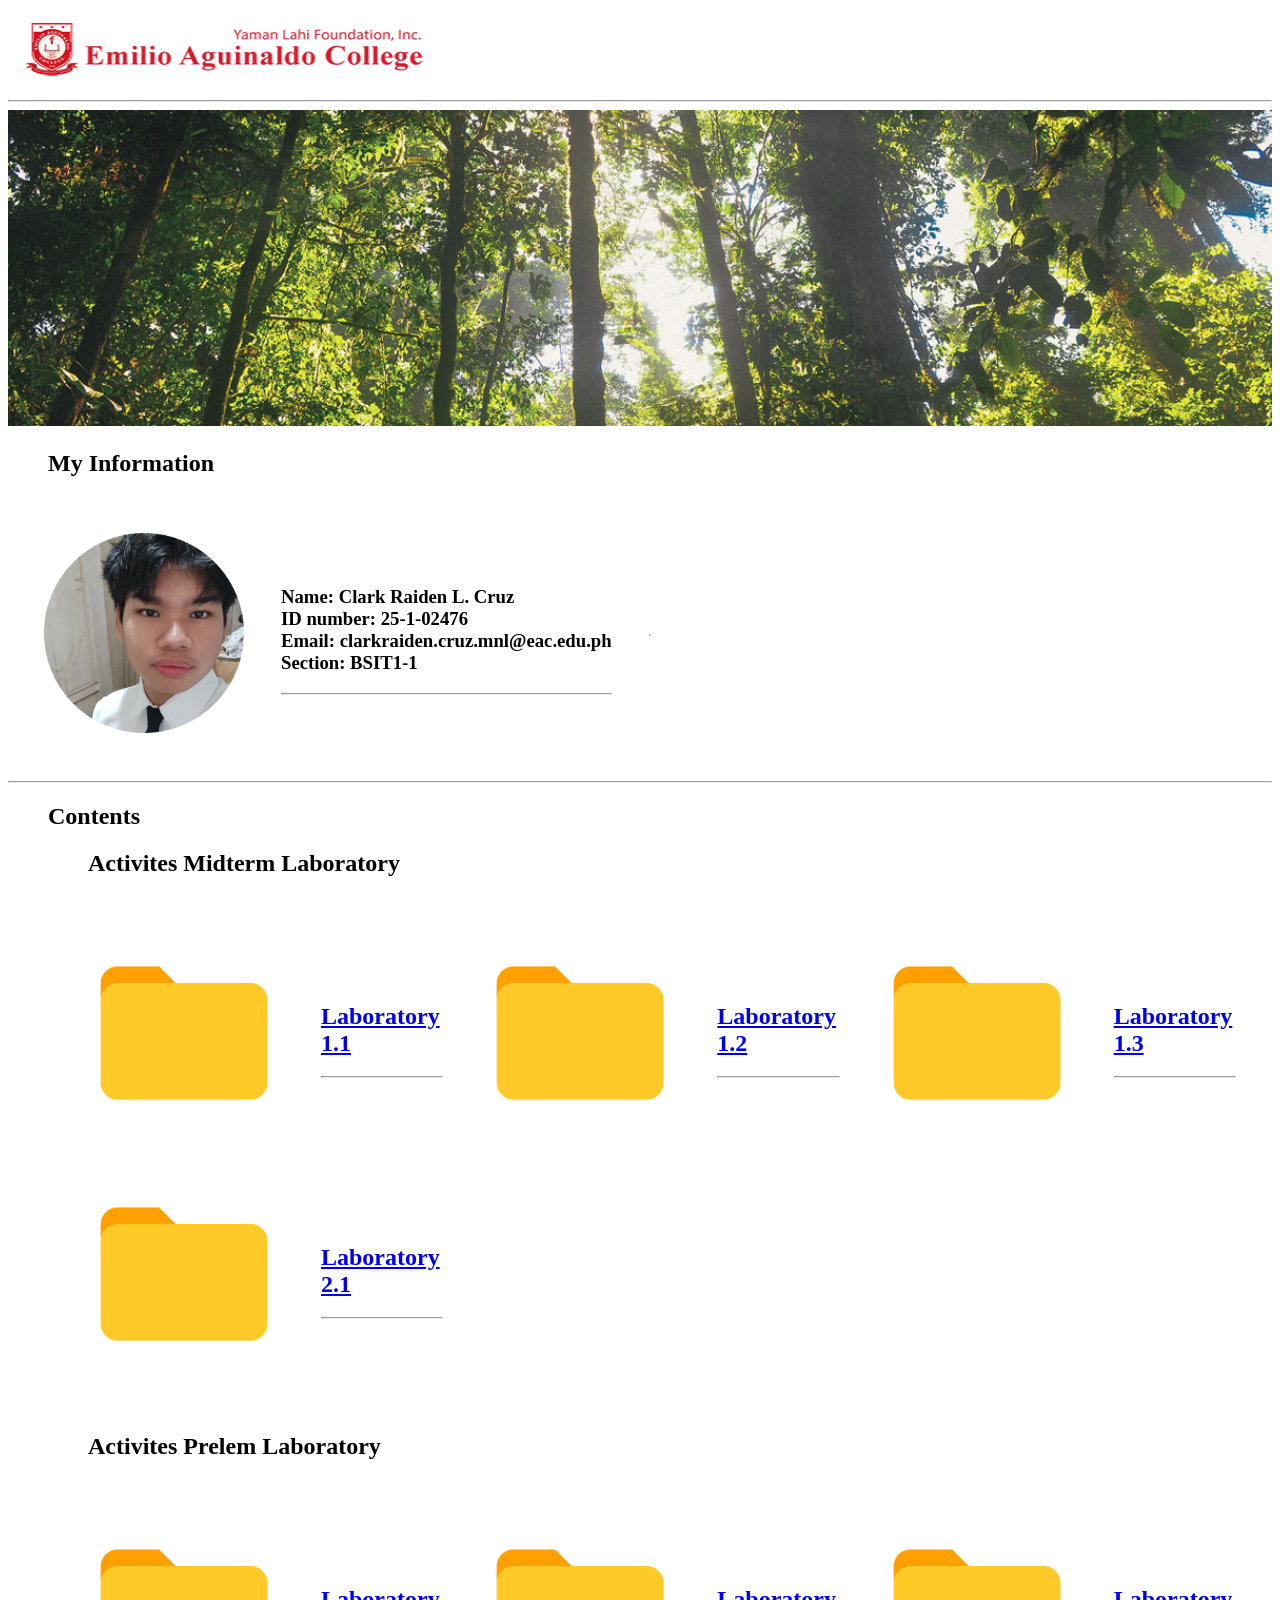
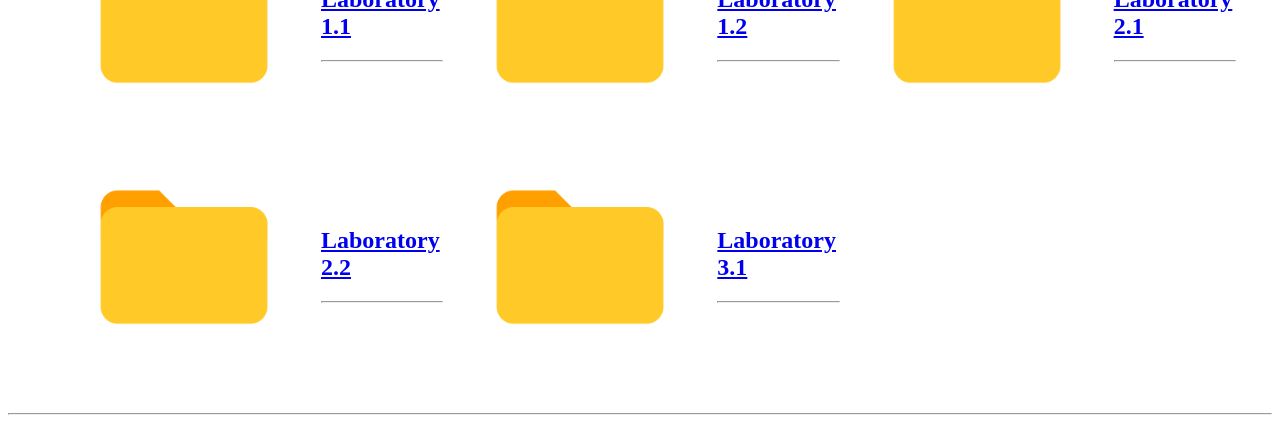
<file: index.html>
<!DOCTYPE html>
<html lang="en">
<head>
    <meta charset="UTF-8">
    <meta name="viewport" content="width=device-width, initial-scale=1.0">
    <title>Document</title>
</head>
<body>
    <font face="Segoe UI">
        <a href="https://www.eac.edu.ph/"><img src="./image/logo.png" width="440" height="80" alt="logo"></a><hr>
        <img src="./image/MainBanner.jpg" alt="banner"width="100%" height="auto" draggable="false">
        <ul><h2>My Information</h2></ul>
        <table cellspacing="35">
            <tbody>
                <tr>
                    <td><img src="./image/pfp.png" width="200" height="200"><br></td>
                    <td><h3>Name: Clark Raiden L. Cruz<br>ID number: 25-1-02476<br>Email: clarkraiden.cruz.mnl@eac.edu.ph<br>Section: BSIT1-1</h3><hr></td>
                    <td><hr></td>
                </tr>
            </tbody>
        </table><hr>
        <dl>
            <dt><ul><h2>Contents</h2></ul></dt>
            <dd>
                <ul><h2>Activites Midterm Laboratory</h2></ul>
                <table cellspacing="35">
                    <tbody>
                        <tr>
                            <td><a href="./Midterm Lab1.1/home1.html"><img src="./image/FolderLogo.png" width="200" height="200"></a><br></td>
                            <td><a href="./Midterm Lab1.1/home1.html"><h2>Laboratory 1.1</h2></a><hr></td>
                            <td><a href="./Midterm Lab1.2/home2.html"><img src="./image/FolderLogo.png" width="200" height="200"></a><br></td>
                            <td><a href="./Midterm Lab1.2/home2.html"><h2>Laboratory 1.2</h2></a><hr></td>
                            <td><a href="./Midterm Lab1.3/home3.html"><img src="./image/FolderLogo.png" width="200" height="200"></a><br></td>
                            <td><a href="./Midterm Lab1.3/home3.html"><h2>Laboratory 1.3</h2></a><hr></td>
                        </tr>
                    </tbody>
                    <tbody>
                        <tr>
                            <td><a href="./Midterm Lab2.1/home1.html"><img src="./image/FolderLogo.png" width="200" height="200"></a><br></td>
                            <td><a href="./Midterm Lab2.1/home1.html"><h2>Laboratory 2.1</h2></a><hr></td>
                        </tr>
                    </tbody>
                </table>
                <ul><h2>Activites Prelem Laboratory</h2></ul>
                <table cellspacing="35">
                    <tbody>
                        <tr>
                            <td><a href="./Prelem Lab1.1/home1.html"><img src="./image/FolderLogo.png" width="200" height="200"></a><br></td>
                            <td><a href="./Prelem Lab1.1/home1.html"><h2>Laboratory 1.1</h2></a><hr></td>
                            <td><a href="./Prelem Lab1.2/home2.html"><img src="./image/FolderLogo.png" width="200" height="200"></a><br></td>
                            <td><a href="./Prelem Lab1.2/home2.html"><h2>Laboratory 1.2</h2></a><hr></td>
                            <td><a href="./Prelem Lab2.1/home1.html"><img src="./image/FolderLogo.png" width="200" height="200"></a><br></td>
                            <td><a href="./Prelem Lab2.1/home1.html"><h2>Laboratory 2.1</h2></a><hr></td>
                        </tr>
                    </tbody>
                    <tbody>
                        <tr>
                            <td><a href="./Prelem Lab2.2/home2.html"><img src="./image/FolderLogo.png" width="200" height="200"></a><br></td>
                            <td><a href="./Prelem Lab2.2/home2.html"><h2>Laboratory 2.2</h2></a><hr></td>
                            <td><a href="./Prelem Lab3.1/home3.html"><img src="./image/FolderLogo.png" width="200" height="200"></a><br></td>
                            <td><a href="./Prelem Lab3.1/home3.html"><h2>Laboratory 3.1</h2></a><hr></td>
                        </tr>
                    </tbody>
                </table>
            </dd>
        </dl>
        
        <footer>
            <hr>
        </footer>
    </font>
</body>
</html>
</file>
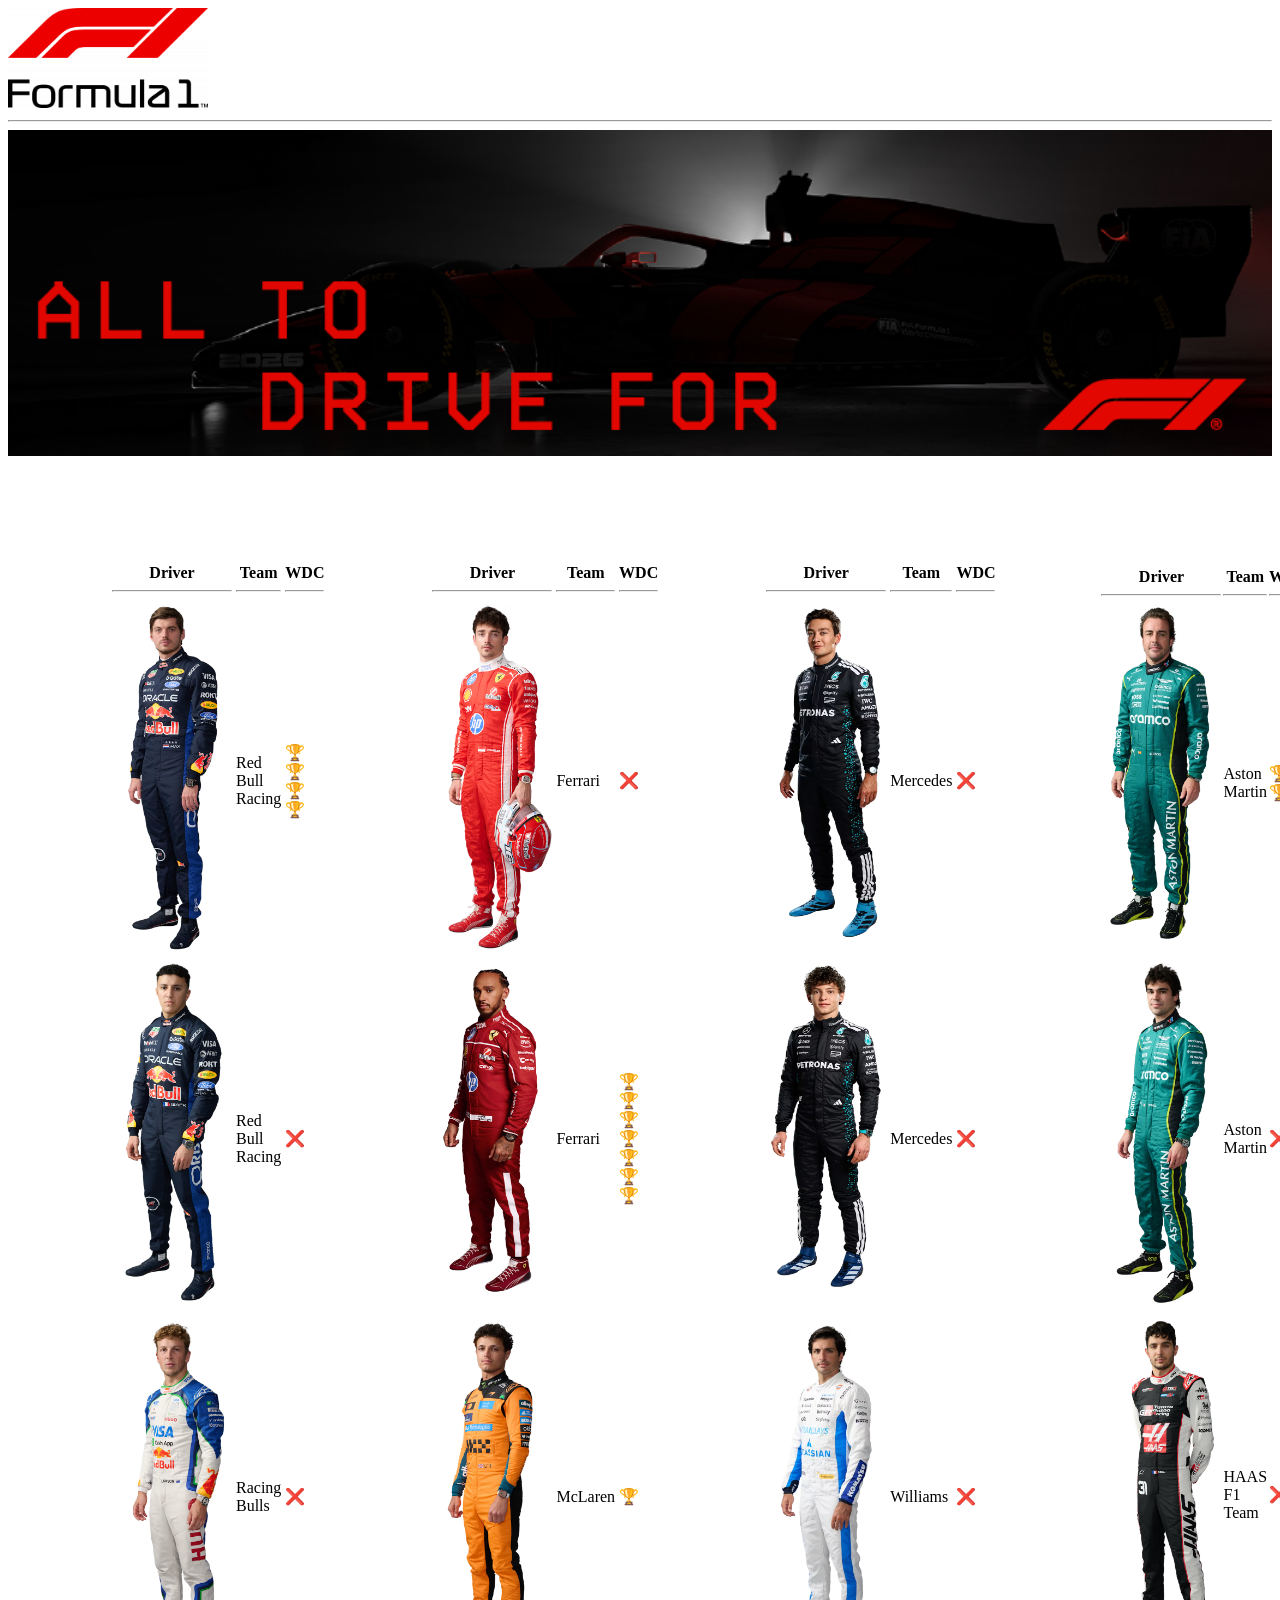
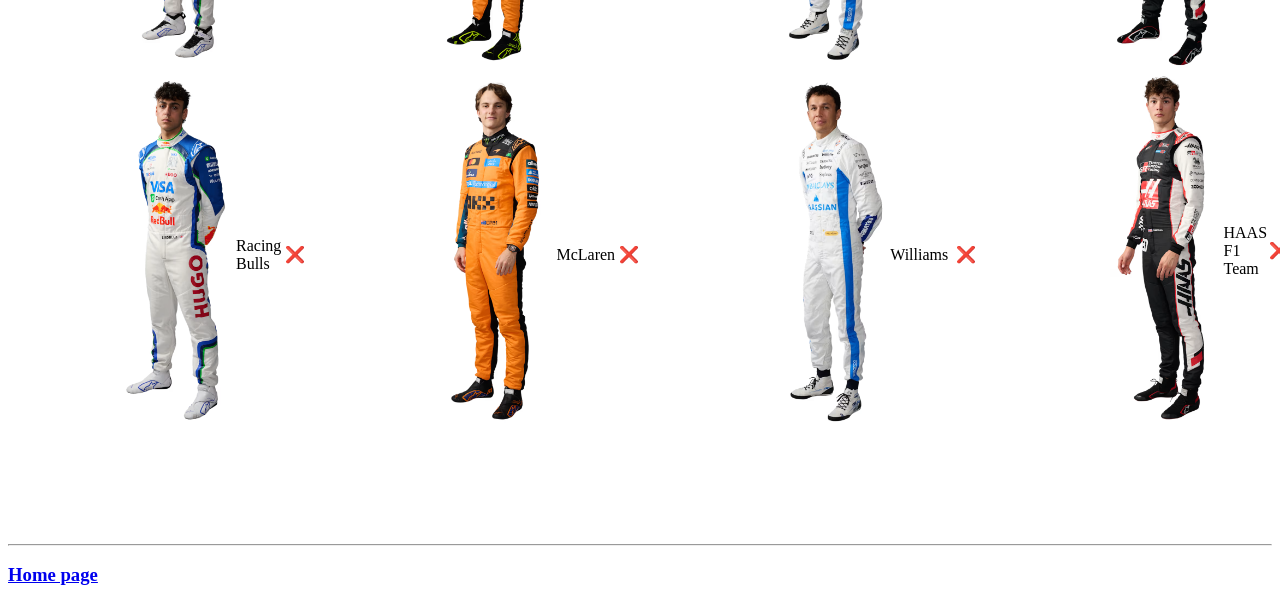
<file: Midterm Lab1.1/home1.html>
<!DOCTYPE html>
<html lang="en">
<head>
    <meta charset="UTF-8">
    <meta name="viewport" content="width=device-width, initial-scale=1.0">
    <title>Midterm Lab1.1</title>
</head>
<body>
    <font face="Segoe UI">
        <a href="../index.html"><img src="./image/logo.png" width="200" height="100" alt="F1 Logo"></a><hr>
        <img src="./image/banner.png" width="100%" height="auto" alt="F1 Banner">
        <center>
            <table cellspacing="100">
                <tr>
                    <td>
                        <table>
                            <theader>
                                    <tr>
                                        <th>Driver<hr></th>
                                        <th>Team<hr></th>
                                        <th>WDC<hr></th>
                                    </tr>
                            </theader>
                            <tbody>
                                <tr>
                                    <td><img src="./image/MaxVerstappen.avif" width="120" height="350" alt="Max Verstappen"></td>
                                    <td>Red Bull Racing</td>
                                    <td>🏆🏆🏆🏆</td>
                                </tr>
                            </tbody>
                            <tbody>
                                <tr>
                                    <td><img src="./image/IsackHajar.avif" width="120" height="350" alt="Isack Hajar"></td>
                                    <td>Red Bull Racing</td>
                                    <td>❌</td>
                                </tr>
                            </tbody>
                            <tbody>
                                <tr>
                                    <td><img src="./image/LiamLawson.avif" width="120" height="350" alt="Liam Lawson"></td>
                                    <td>Racing Bulls</td>
                                    <td>❌</td>
                                </tr>
                            </tbody>
                            <tbody>
                                <tr>
                                    <td><img src="./image/ArvidLindblad.avif" width="120" height="350" alt="Arvid Lindblad"></td>
                                    <td>Racing Bulls</td>
                                    <td>❌</td>
                                </tr>
                            </tbody>
                        </table>
                    </td>
                    <td>
                        <table>
                            <theader>
                                <tr>
                                    <th>Driver<hr></th>
                                    <th>Team<hr></th>
                                    <th>WDC<hr></th>
                                </tr>
                            </theader>
                            <tbody>
                                <tr>
                                    <td><img src="./image/CharlesLeclerc.avif" width="120" height="350" alt="Charles Leclerc"></td>
                                    <td>Ferrari</td>
                                    <td>❌</td>
                                </tr>
                            </tbody>
                            <tbody>
                                <tr>
                                    <td><img src="./image/LewisHamilton.avif" width="120" height="350" alt="Lewis Hamilton"></td>
                                    <td>Ferrari</td>
                                    <td>🏆🏆🏆🏆🏆🏆🏆</td>
                                </tr>
                            </tbody>
                            <tbody>
                                <tr>
                                    <td><img src="./image/LandoNorris.avif" width="120" height="350" alt="Lando Norris"></td>
                                    <td>McLaren</td>
                                    <td>🏆</td>
                                </tr>
                            </tbody>
                            <tbody>
                                <tr>
                                    <td><img src="./image/OscarPiastri.avif" width="120" height="350" alt="Oscar Piastri"></td>
                                    <td>McLaren</td>
                                    <td>❌</td>
                                </tr>
                            </tbody>
                        </table>
                    </td>
                    <td>
                        <table>
                            <theader>
                                <tr>
                                    <th>Driver<hr></th>
                                    <th>Team<hr></th>
                                    <th>WDC<hr></th>
                                </tr>
                            </theader>
                            <tbody>
                                <tr>
                                    <td><img src="./image/GeorgeRussell.avif" width="120" height="350" alt="George Russell"></td>
                                    <td>Mercedes</td>
                                    <td>❌</td>
                                </tr>
                            </tbody>
                            <tbody>
                                <tr>
                                    <td><img src="./image/KimiAntonelli.avif" width="120" height="350" alt="Kimi Antonelli"></td>
                                    <td>Mercedes</td>
                                    <td>❌</td>
                                </tr>
                            </tbody>
                            <tbody>
                                <tr>
                                    <td><img src="./image/CarlosSainz.avif" width="120" height="350" alt="Carlos Sainz"></td>
                                    <td>Williams</td>
                                    <td>❌</td>
                                </tr>
                            </tbody>
                            <tbody>
                                <tr>
                                    <td><img src="./image/AlexanderAlbon.avif" width="120" height="350" alt="Alexander Albon"></td>
                                    <td>Williams</td>
                                    <td>❌</td>
                                </tr>
                            </tbody>
                        </table>
                    </td>
                    <td>
                        <table cellspacing="0">
                            <theader>
                                <tr>
                                    <th>Driver<hr></th>
                                    <th>Team<hr></th>
                                    <th>WDC<hr></th>
                                </tr>
                            </theader>
                            <tbody>
                                <tr>
                                    <td><img src="./image/FernandoAlonso.avif" width="120" height="350" alt="Fernando Alonso"></td>
                                    <td>Aston Martin</td>
                                    <td>🏆🏆</td>
                                </tr>
                            </tbody>
                            <tbody>
                                <tr>
                                    <td><img src="./image/LanceStroll.avif" width="120" height="350" alt="Lance Stroll"></td>
                                    <td>Aston Martin</td>
                                    <td>❌</td>
                                </tr>
                            </tbody>
                            <tbody>
                                <tr>
                                    <td><img src="./image/EstebanOcon.avif" width="120" height="350" alt="Esteban Ocon"></td>
                                    <td>HAAS F1 Team</td>
                                    <td>❌</td>
                                </tr>
                            </tbody>
                            <tbody>
                                <tr>
                                    <td><img src="./image/OliverBearman.avif" width="120" height="350" alt="Oliver Bearman"></td>
                                    <td>HAAS F1 Team</td>
                                    <td>❌</td>
                                </tr>
                            </tbody>
                        </table>
                    </td>
                </tr>
            </table>
        </center>
        <footer><hr>
        <form>
            <a href="../index.html"><h3>Home page</h3></a>
        </form>
    </footer>
    </font>
</body>
</html>
</file>
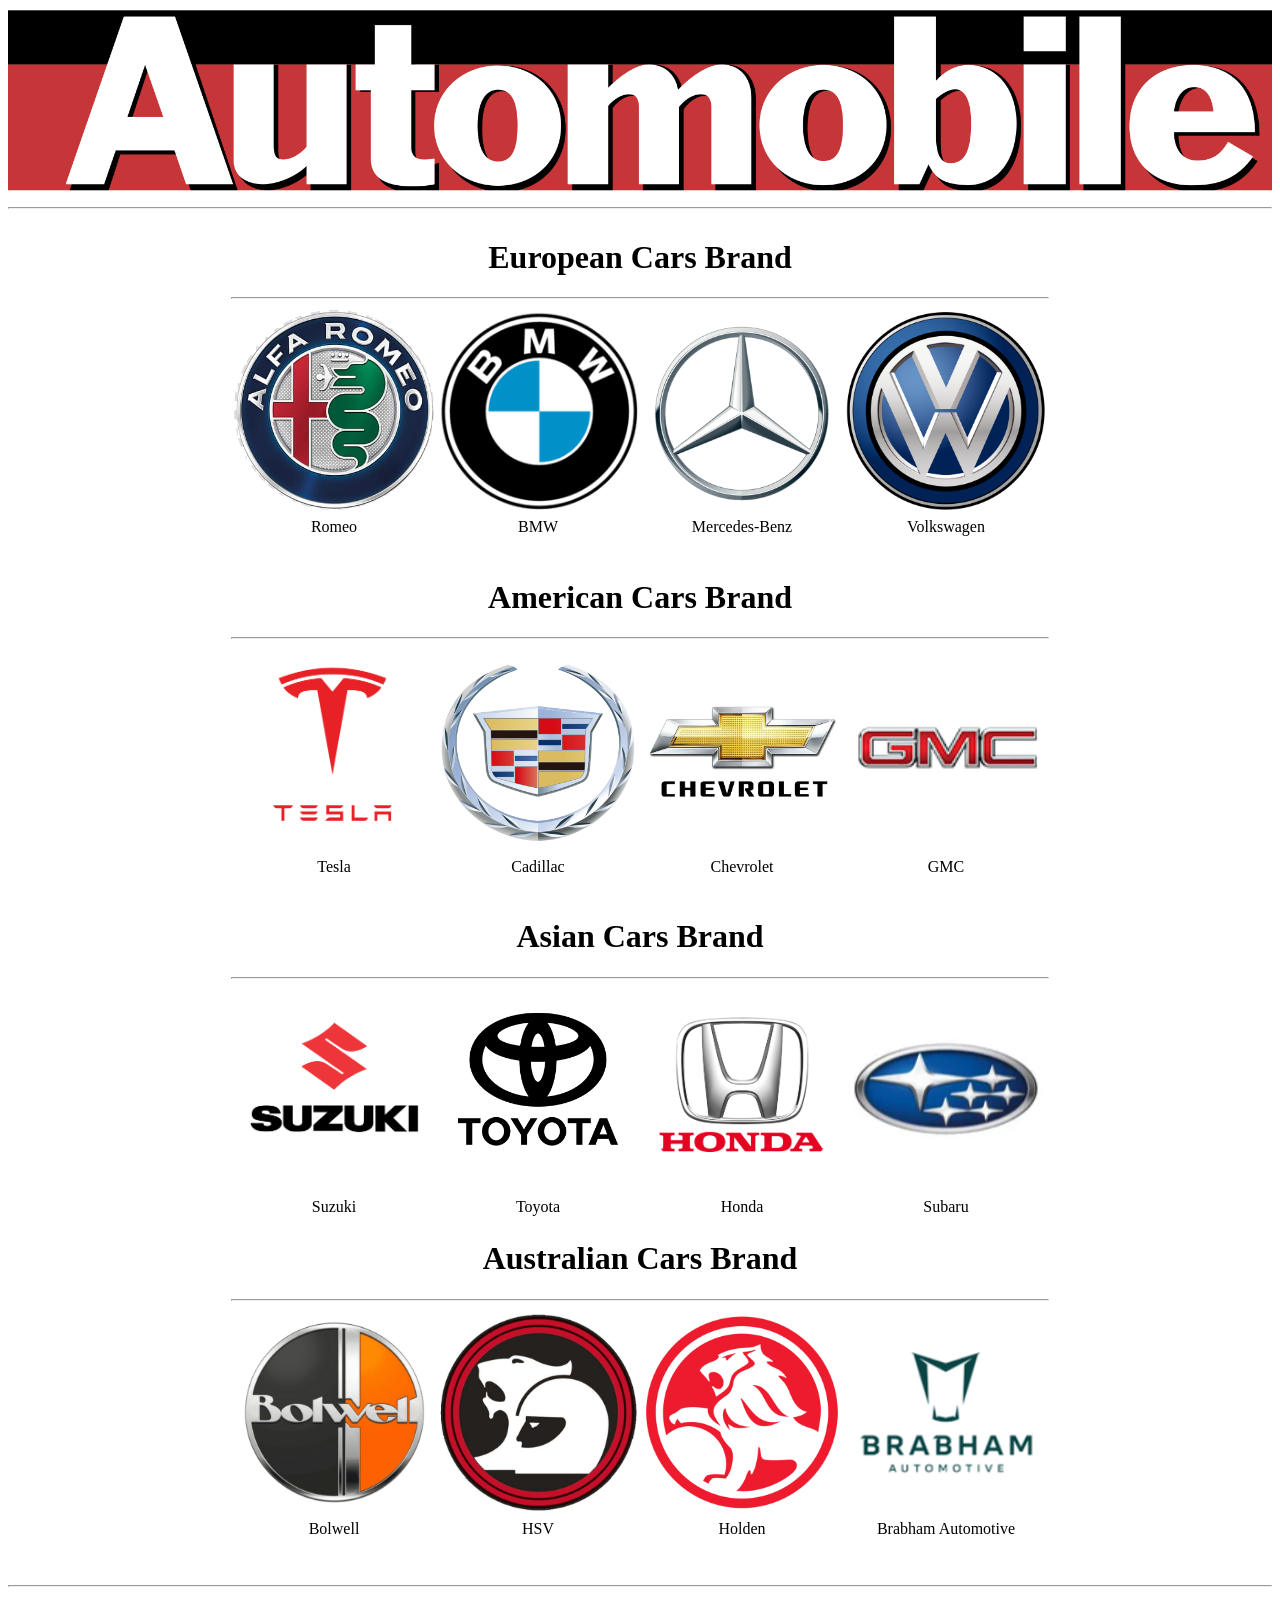
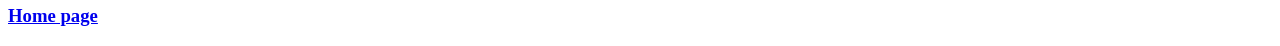
<file: Midterm Lab1.2/home2.html>
<!DOCTYPE html>
<html lang="en">
<head>
    <meta charset="UTF-8">
    <meta name="viewport" content="width=device-width, initial-scale=1.0">
    <title>Midterm Lab1.2</title>
</head>
<body>
    <font face="Segoe UI">
        <a href="../index.html"><img src="./image/logo.png" width="100%" height="auto"></a><hr>
        <center>
            <table>
                <caption><h1>European Cars Brand</h1><hr></caption>
                <tbody>
                    <tr>
                        <td><a href="https://www.alfaromeo.com/choose-your-market"><img src="./image/alfaromeo.png" width="200" height="200" alt="Alfa Romeo"></a></td>
                        <td><a href="https://www.bmw.com/en/index.html"><img src="./image/BMW.png" width="200" height="200" alt="BMW"></a></td>
                        <td><a href="https://www.mercedes-benz.ph/"><img src="./image/mercedes.png" width="200" height="200" alt="Mercedes-Benz"></a></td>
                        <td><a href="https://www.vw.com/en.html"><img src="./image/volkswagen.png" width="200" height="200" alt="Volkswagen"></a></td>
                    </tr>
                </tbody>
                <tbody>
                    <td><center>Romeo</center></td>
                    <td><center>BMW</center></td>
                    <td><center>Mercedes-Benz</center></td>
                    <td><center>Volkswagen</center></td>
                </tbody>
            </table>
            <table>
                <caption><h1>American Cars Brand</h1><hr></caption>
                <tbody>
                    <tr>
                        <td><a href="https://www.tesla.com/"><img src="./image/tesla.png" width="200" height="200" alt="Tesla"></a></td>
                        <td><a href="https://www.cadillac.com/worldwide-websites"><img src="./image/cadillac.png" width="200" height="200" alt="Cadillac"></a></td>
                        <td><a href="https://www.chevrolet.com/"><img src="./image/chevrolet.png" width="200" height="200" alt="Chevrolet"></a></td>
                        <td><a href="https://www.gmc.com/"><img src="./image/GMC.png" width="200" height="200" alt="GMC"></a></td>
                    </tr>
                </tbody>
                <tbody>
                    <td><center>Tesla</center></td>
                    <td><center>Cadillac</center></td>
                    <td><center>Chevrolet</center></td>
                    <td><center>GMC</center></td><br>
                </tbody>

            </table>
            <table>
                <caption><h1>Asian Cars Brand</h1><hr></caption>
                <tbody>
                    <tr>
                        <td><a href="https://auto.suzuki.com.ph/"><img src="./image/suzuki.png" width="200" height="200" alt="Suzuki"></a></td>
                        <td><a href="https://toyota.com.ph/"><img src="./image/toyota.png" width="200" height="200" alt="Toyota"></a></td>
                        <td><a href="https://www.hondaphil.com/"><img src="./image/honda.png" width="200" height="200" alt="Honda"></a></td>
                        <td><a href="https://www.subaru.asia/ph/en/"><img src="./image/subaru.png" width="200" height="200" alt="Subaru"></a></td>
                    </tr>
                </tbody>
                <tbody>
                    <td><center>Suzuki</center></td>
                    <td><center>Toyota</center></td>
                    <td><center>Honda</center></td>
                    <td><center>Subaru</center></td><br>
                </tbody>
            </table>
            <table>
                <caption><h1>Australian Cars Brand</h1><hr></caption>
                <tbody>
                    <tr>
                        <td><a href="https://www.bolwell.com/"><img src="./image/bolwell.png" width="200" height="200" alt="Bolwell"></a></td>
                        <td><a href="https://www.hsv.com.au/"><img src="./image/HSV.png" width="200" height="200" alt="HSV"></a></td>
                        <td><a href="https://www.holden.com.au/"><img src="./image/holden.png" width="200" height="200" alt="Holden"></a></td>
                        <td><a href="https://en.wikipedia.org/wiki/Brabham_Automotive"><img src="./image/brabham.png" width="200" height="200" alt="Brabham Automotive"></a></td>
                    </tr>
                </tbody>
                <tbody>
                    <td><center>Bolwell</center></td>
                    <td><center>HSV</center></td>
                    <td><center>Holden</center></td>
                    <td><center>Brabham Automotive</center></td>
                </tbody>
            </table>
        </center>
        <footer><br><br><hr>
            <form>
                <a href="../index.html"><h3>Home page</h3></a>
            </form>
        </footer>
    </font>
</body>
</html>
</file>
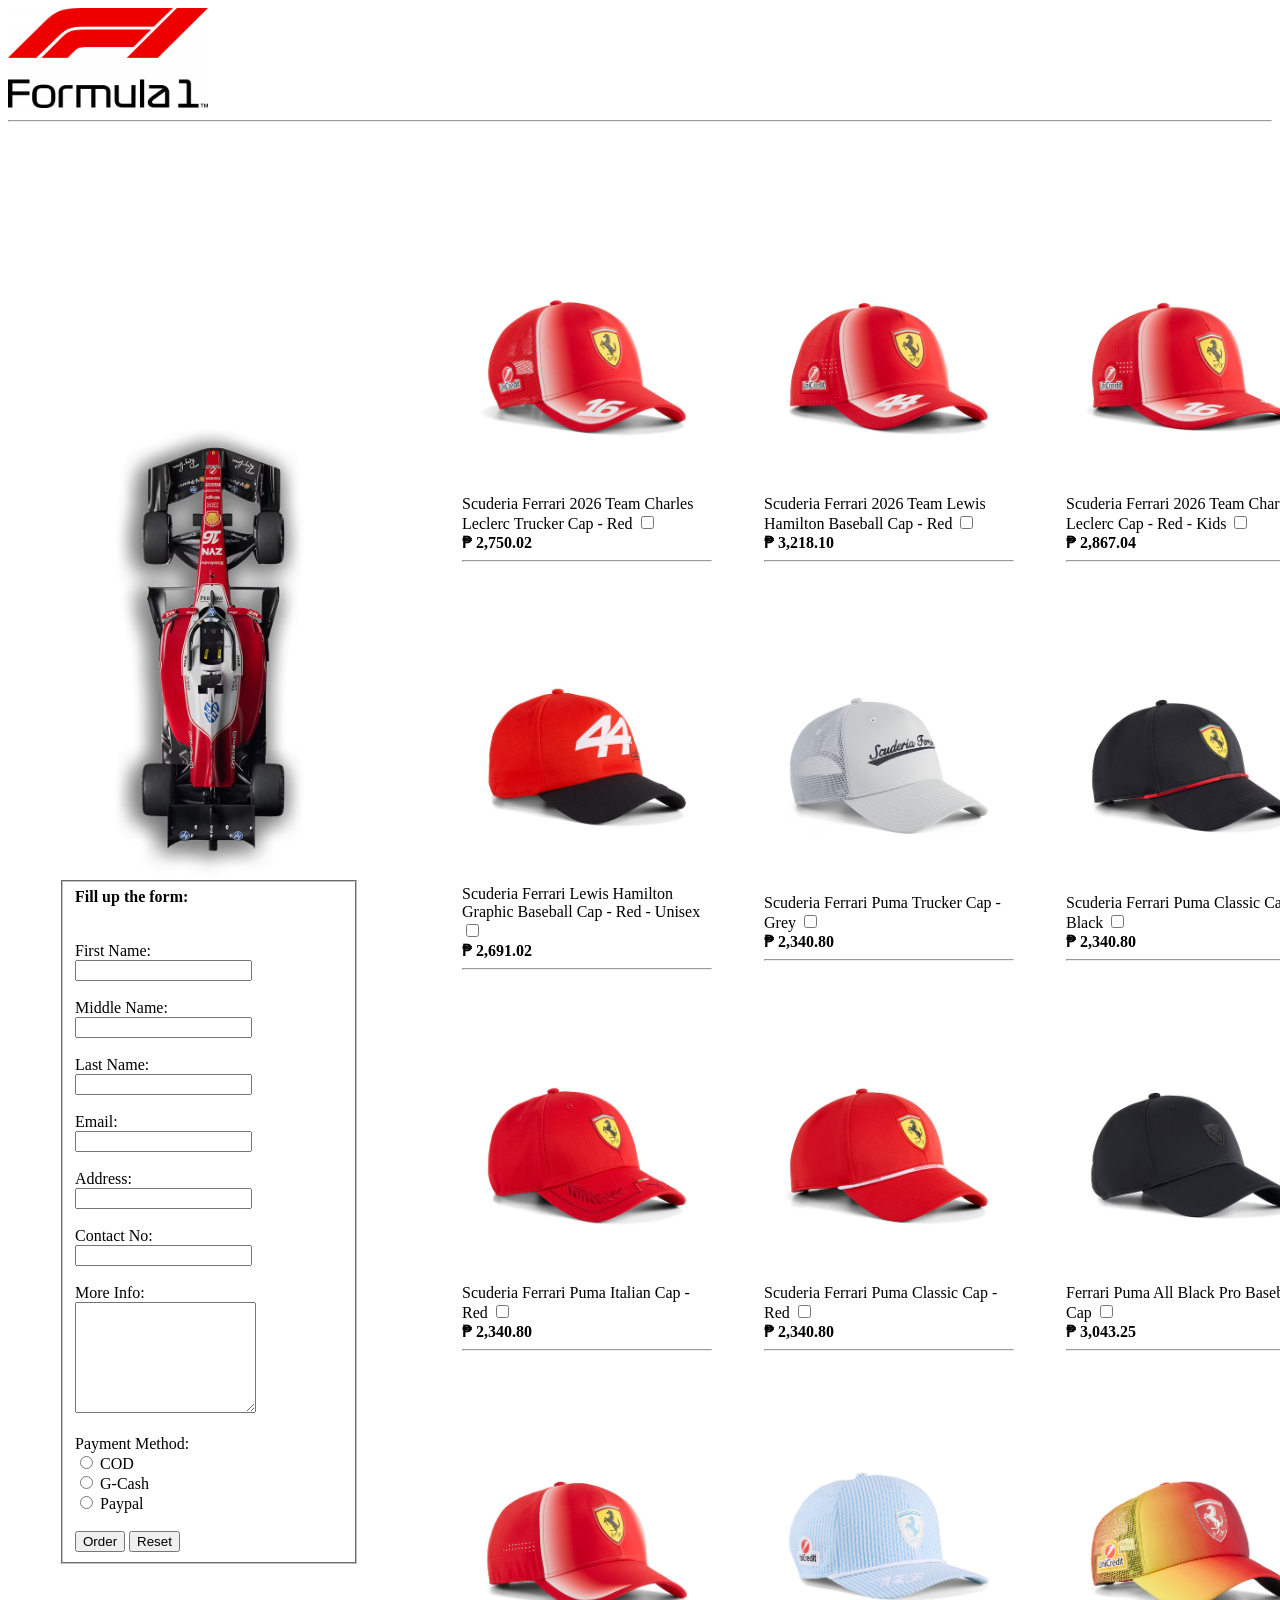
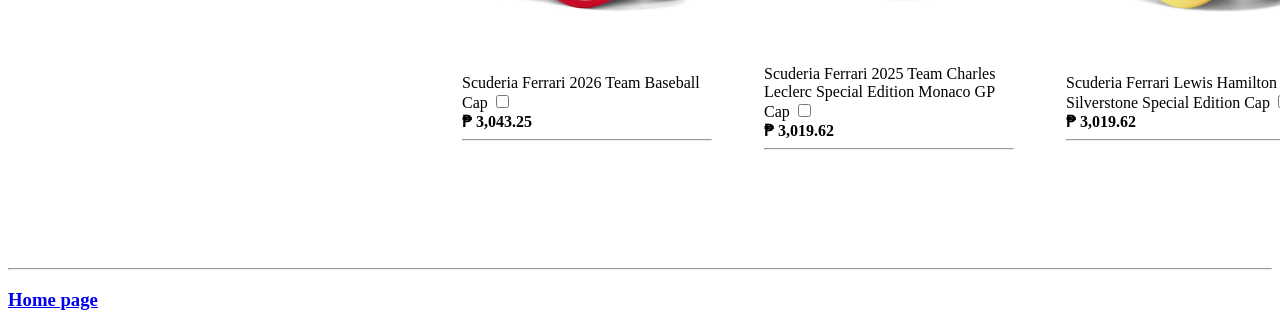
<file: Midterm Lab1.3/home3.html>
<!DOCTYPE html>
<html lang="en">
<head>
    <meta charset="UTF-8">
    <meta name="viewport" content="width=device-width, initial-scale=1.0">
    <title>Midterm Lab1.3</title>
</head>
<body>
    <font face="Segoe UI">
        <a href="../index.html">
            <img src="./image/logo.png" width="200" height="100" alt="F1 Logo">
        </a><hr>
        <center>
            <form action="mailto:clarkraiden.cruz.mnl@eac.edu.ph?subject=F1 Ferrari Cap Order" method="post" enctype="text/plain">
                <input type="hidden" name="Message" value="Hello I would like to order the F1 Ferrari Cap. Thank you.">
                <table cellspacing="50">
                    <tbody>
                        <tr>
                            <td><!--F name, M name, L name, Email, Address, Contact No, More info-->
                                <a href="https://www.ferrari.com/en-EN/formula1/sf-26/share/cover"><img src="./image/bannerCar.avif" alt="Ferrari SF-26" width="300" height="450"></a>                   
                                <fieldset>
                                    <label><strong>Fill up the form: </strong></label><br><br><br>
                                    

                                    <label for="FirstName">First Name: </label><br>
                                    <input id="FirstName" name="First Name " type="text" required><br><br>

                                    <label for="MiddleName">Middle Name: </label><br>
                                    <input id="MiddleName" name="Middle Name " type="text" required><br><br>

                                    <label for="LastName">Last Name: </label><br>
                                    <input id="LastName" name="Last Name " type="text" required><br><br>

                                    <label for="Email">Email: </label><br>
                                    <input id="Email" name="Email " type="text" required><br><br>

                                    <label for="Address">Address: </label><br>
                                    <input id="Address" name="Address " type="text" required><br><br>

                                    <label for="Contact">Contact No: </label><br>
                                    <input id="Contact" name="Contact " type="number" required><br><br>

                                    <label for="MoreInfo">More Info: </label><br>
                                    <textarea id="MoreInfo" name="More Info " rows="7" cols="20"></textarea><br><br>
                                    
                                    <label>Payment Method:</label><br>
                                    <input id="cod" name="payment " value="cod" type="radio" required>
                                    <label id="cod" name="payment ">COD</label><br>
                                    <input id="G-Cash" name="payment " value="G-Cash" type="radio">
                                    <label id="G-Cash" name="payment ">G-Cash</label><br>
                                    <input id="Paypal" name="payment " value="Paypal" type="radio">
                                    <label id="Paypal" name="payment ">Paypal</label><br><br>

                                    <input type="submit" value="Order" width="200">
                                    <input type="reset" value="Reset">
                                </fieldset>
                            </td>
                            <td>
                                <table  cellspacing="50">
                                    <tbody>
                                        <tr><!--Row 1 products-->
                                            <td>
                                               
                                                <label id="cap1" name="item-1 ">
                                                     <img src="./image/cap1.avif" width="250" height="250" alt="Scuderia Ferrari 2026 Team Charles Leclerc Trucker Cap - Red"><br>
                                                    Scuderia Ferrari 2026 Team Charles Leclerc Trucker Cap - Red
                                                    <input id="cap1" name="Item-1 " value="Scuderia Ferrari 2026 Team Charles Leclerc Trucker Cap - Red : PHP 2,750.02 " type="checkbox"><br>
                                                    <strong>₱ 2,750.02</strong><hr>
                                                </label>
                                                
                                            </td>
                                            <td>
                                                
                                                <label id="cap2" name="Item-2 ">
                                                    <img src="./image/cap2.jpg"width="250" height="250" alt="Scuderia Ferrari 2026 Team Lewis Hamilton Baseball Cap - Red"><br>
                                                    Scuderia Ferrari 2026 Team Lewis Hamilton Baseball Cap - Red
                                                    <input id="cap2" name="Item-2 " value="Scuderia Ferrari 2026 Team Lewis Hamilton Baseball Cap - Red : PHP 3,218.10" type="checkbox"><br>
                                                    <strong>₱ 3,218.10</strong><hr>
                                                </label>
                                            </td>
                                            <td>
                                                
                                                <label id="cap3" name="Item-3 ">
                                                    <img src="./image/cap3.jpg"width="250" height="250" alt="Scuderia Ferrari 2026 Team Charles Leclerc Cap - Red - Kids"><br>
                                                    Scuderia Ferrari 2026 Team Charles Leclerc Cap - Red - Kids
                                                    <input id="cap3" name="Item-3 " value="Scuderia Ferrari 2026 Team Charles Leclerc Cap - Red - Kids : PHP 2,867.04" type="checkbox"><br>
                                                    <strong>₱ 2,867.04</strong><hr>
                                                </label>
                                            </td>
                                            <td>
                                                
                                                <label id="cap4" name="Item-4 ">
                                                    <img src="./image/cap4.avif"width="250" height="250" alt="Scuderia Ferrari Charles LeClerc Graphic Baseball Cap - White - Unisex"><br>
                                                    Scuderia Ferrari Charles LeClerc Graphic Baseball Cap - White - Unisex
                                                    <input id="cap4" name="Item-4 " value="Scuderia Ferrari Charles LeClerc Graphic Baseball Cap - White - Unisex : PHP 2,691.02" type="checkbox"><br>
                                                    <strong>₱ 2,691.02</strong><hr>
                                                </label>
                                            </td>
                                        </tr>
                                        <tr><!--Row 2 products-->
                                            <td>
                                               
                                                <label id="cap5" name="Item-5 ">
                                                     <img src="./image/cap5.jpg"width="250" height="250" alt="Scuderia Ferrari Lewis Hamilton Graphic Baseball Cap - Red - Unisex"><br>
                                                    Scuderia Ferrari Lewis Hamilton Graphic Baseball Cap - Red - Unisex
                                                    <input id="cap5" name="Item-5 " value="Scuderia Ferrari Lewis Hamilton Graphic Baseball Cap - Red - Unisex : PHP 2,691.02" type="checkbox"><br>
                                                    <strong>₱ 2,691.02</strong><hr>
                                                </label>
                                            </td>
                                            <td>
                                               
                                                <label id="cap6" name="Item-6 ">
                                                     <img src="./image/cap6.avif"width="250" height="250" alt="Scuderia Ferrari Puma Trucker Cap - Grey"><br>
                                                    Scuderia Ferrari Puma Trucker Cap - Grey
                                                    <input id="cap6" name="Item-6 " value="Scuderia Ferrari Puma Trucker Cap - Grey : PHP 2,340.80" type="checkbox"><br>
                                                    <strong>₱ 2,340.80</strong><hr>
                                                </label>
                                            </td>
                                            <td>
                                               
                                                <label id="cap7" name="Item-7 ">
                                                     <img src="./image/cap7.avif"width="250" height="250" alt="Scuderia Ferrari Puma Classic Cap - Black"><br>
                                                    Scuderia Ferrari Puma Classic Cap - Black
                                                    <input id="cap7" name="Item-7 " value="Scuderia Ferrari Puma Classic Cap - Black : PHP 2,340.80" type="checkbox"></label><br>
                                                    <strong>₱ 2,340.80</strong><hr>
                                            </td>
                                            <td>
                                               
                                                <label id="cap8" name="Item-8 ">
                                                    <img src="./image/cap8.avif"width="250" height="250" alt="Scuderia Ferrari Puma Italian Cap - White"><br>
                                                    Scuderia Ferrari Puma Italian Cap - White
                                                    <input id="cap8" name="Item-8 " value="Scuderia Ferrari Puma Italian Cap - White : PHP 2,340.80" type="checkbox"><br>
                                                    <strong>₱ 2,340.80</strong><hr>
                                                </label>
                                            </td>
                                        </tr>
                                        <tr><!--Row 3 products-->
                                            <td>
                                                
                                                <label id="cap9" name="Item-9 ">
                                                    <img src="./image/cap9.webp"width="250" height="250" alt="Scuderia Ferrari Puma Italian Cap - Red"><br>
                                                    Scuderia Ferrari Puma Italian Cap - Red
                                                    <input id="cap9" name="Item-9 " value="Scuderia Ferrari Puma Italian Cap - Red : PHP PHP,340.80" type="checkbox"><br>
                                                    <strong>₱ 2,340.80</strong><hr>
                                                </label>
                                            </td>
                                            <td>
                                                
                                                <label id="cap10" name="Item-10 ">
                                                    <img src="./image/cap10.jpg"width="250" height="250" alt="Scuderia Ferrari Puma Classic Cap - Red"><br>
                                                    Scuderia Ferrari Puma Classic Cap - Red
                                                    <input id="cap10" name="Item-10 " value="Scuderia Ferrari Puma Classic Cap - Red : PHP 2,340.80" type="checkbox"><br>
                                                    <strong>₱ 2,340.80</strong><hr>
                                                </label>
                                            </td>
                                            <td>
                                                
                                                <label id="cap11" name="Item-11 ">
                                                    <img src="./image/cap11.jpg"width="250" height="250" alt="Ferrari Puma All Black Pro Baseball Cap"><br>
                                                    Ferrari Puma All Black Pro Baseball Cap
                                                    <input id="cap11" name="Item-11 " value="Ferrari Puma All Black Pro Baseball Cap : PHP 3,043.25" type="checkbox"><br>
                                                    <strong>₱ 3,043.25</strong><hr>
                                                </label>
                                            </td>
                                            <td>
                                               
                                                <label id="cap12" name="Item-12 ">
                                                    <img src="./image/cap12.avif"width="250" height="250" alt="Scuderia Ferrari 2025 Team Charles Leclerc Cap - White"><br>
                                                    Scuderia Ferrari 2025 Team Charles Leclerc Cap - White
                                                    <input id="cap12" name="Item-12 " value="Scuderia Ferrari 2025 Team Charles Leclerc Cap - White : PHP 3,224.38" type="checkbox"><br>
                                                    <strong>₱ 3,224.38</strong><hr>
                                                </label>
                                            </td>
                                        </tr>
                                        <tr><!--Row 4 products-->
                                            <td>
                                                
                                                <label id="cap13" name="Item-13 ">
                                                    <img src="./image/cap13.jpg"width="250" height="250" alt="Scuderia Ferrari 2026 Team Baseball Cap"><br>
                                                    Scuderia Ferrari 2026 Team Baseball Cap
                                                    <input id="cap13" name="Item-13 " value="Scuderia Ferrari 2026 Team Baseball Cap : PHP 3,043.25" type="checkbox"><br>
                                                    <strong>₱ 3,043.25</strong><hr>
                                                </label>
                                            </td>
                                            <td>
                                                
                                                <label id="cap14" name="Item-14 ">
                                                    <img src="./image/cap14.avif"width="250" height="250" alt="Scuderia Ferrari 2025 Team Charles Leclerc Special Edition Monaco GP Cap"><br>
                                                    Scuderia Ferrari 2025 Team Charles Leclerc Special Edition Monaco GP Cap
                                                    <input id="cap14" name="Item-14 " value="Scuderia Ferrari 2025 Team Charles Leclerc Special Edition Monaco GP Cap : PHP 3,019.62" type="checkbox"><br>
                                                    <strong>₱ 3,019.62</strong><hr>
                                                </label>
                                            </td>
                                            <td>
                                                
                                                <label id="cap15" name="Item-15 ">
                                                    <img src="./image/cap15.avif"width="250" height="250" alt="Scuderia Ferrari Lewis Hamilton 2025 Silverstone Special Edition Cap"><br>
                                                    Scuderia Ferrari Lewis Hamilton 2025 Silverstone Special Edition Cap
                                                    <input id="cap15" name="Item-15 " value="Scuderia Ferrari Lewis Hamilton 2025 Silverstone Special Edition Cap : PHP 3,019.62" type="checkbox"><br>
                                                    <strong>₱ 3,019.62</strong><hr>
                                                </label>
                                            </td>
                                            <td>
                                                
                                                <label id="cap16" name="Item-16 ">
                                                    <img src="./image/cap16.avif"width="250" height="250" alt="Scuderia Ferrari 2025 Team Charles Leclerc Cap - Red - Kids"><br>
                                                    Scuderia Ferrari 2025 Team Charles Leclerc Cap - Red - Kids
                                                    <input id="cap16" name="Item-16 " value="Scuderia Ferrari 2025 Team Charles Leclerc Cap - Red - Kids : PHP 1,058.93" type="checkbox"><br>
                                                    <strong>₱ 1,058.93</strong><hr>
                                                </label>
                                            </td>
                                        </tr>
                                    </tbody>
                                </table>
                            </td>
                        </tr>
                    </table>
                </form>
            </center>
        <footer><hr>
            <form>
                <a href="../index.html"><h3>Home page</h3></a>
            </form>
        </footer>
    </font>
</body>

</html>
</file>
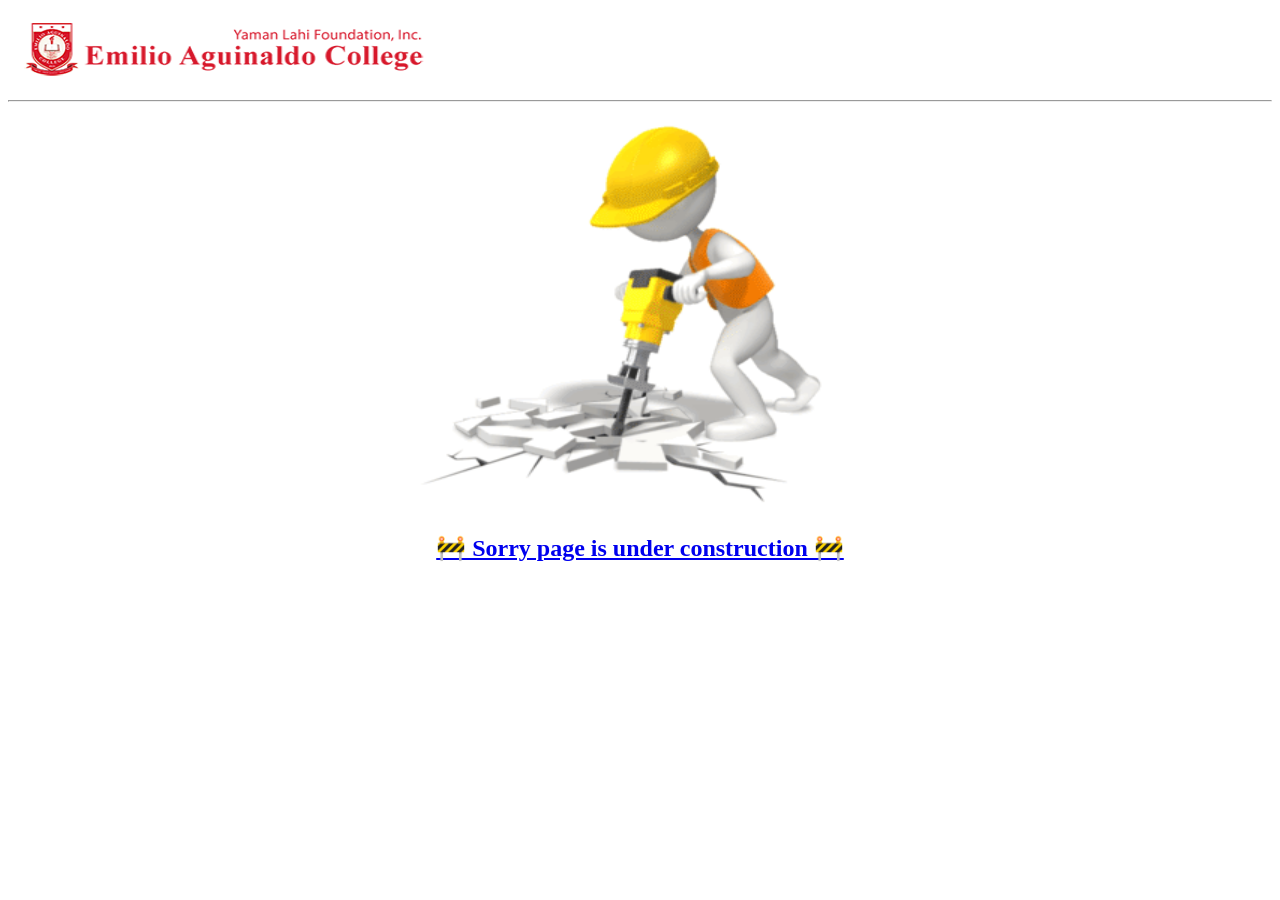
<file: Prelem Lab1.1/home1.html>
<!DOCTYPE html>
<html lang="en">
<head>
    <meta charset="UTF-8">
    <meta name="viewport" content="width=device-width, initial-scale=1.0">
    <title>Document</title>
</head>
<body>
    <font face="Segoe UI">
        <a href="../index.html"><img src="../image/logo.png" width="440" height="80" alt="logo"></a><hr>
        <center>
            <img src="../image/ErrorImage1.gif"width="450"height="400">
            <a href="../index.html"><h2>🚧 Sorry page is under construction 🚧</h2></a>
        </center>
    </font>
</body>

</html>
</file>
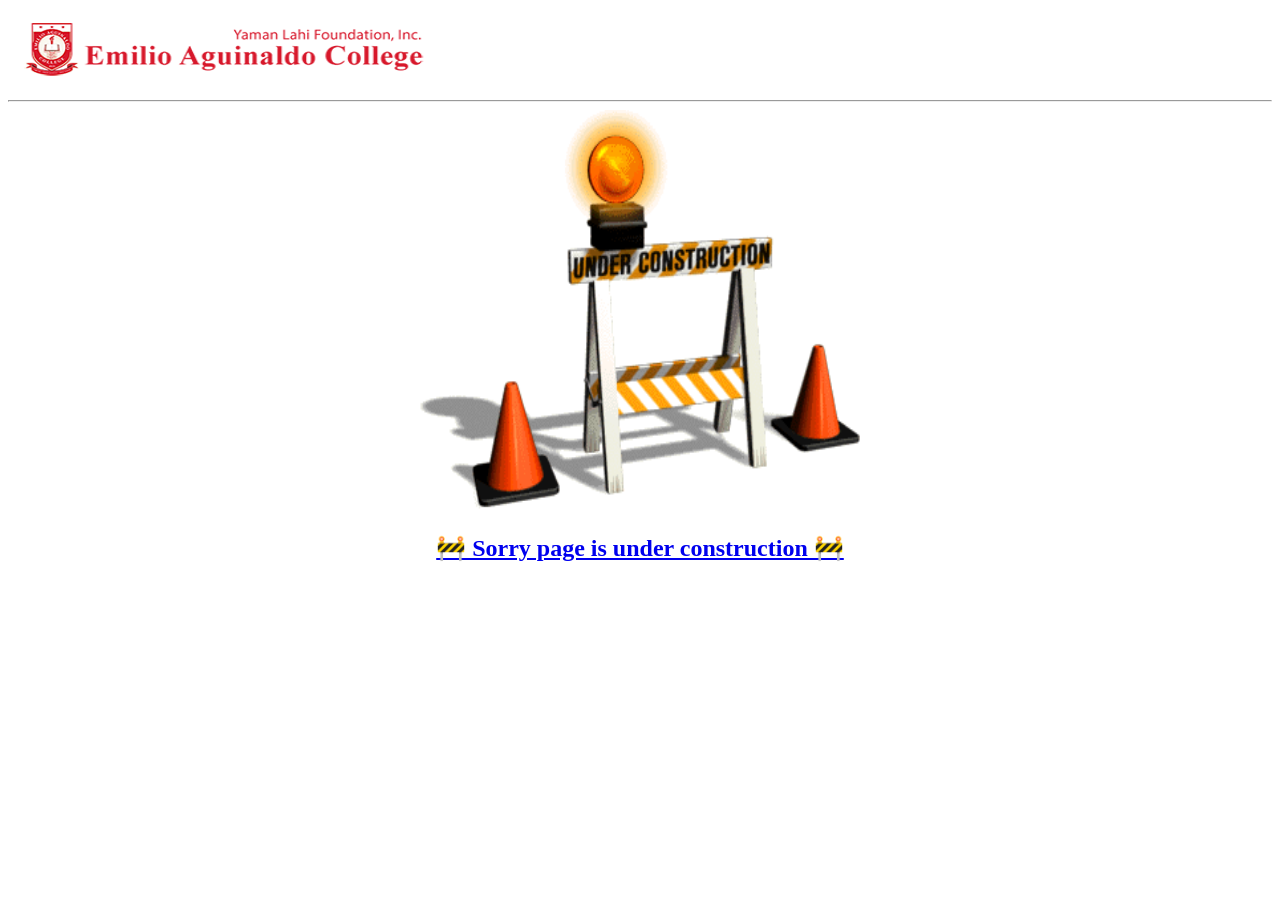
<file: Prelem Lab1.2/home2.html>
<!DOCTYPE html>
<html lang="en">
<head>
    <meta charset="UTF-8">
    <meta name="viewport" content="width=device-width, initial-scale=1.0">
    <title>Document</title>
</head>
<body>
    <font face="Segoe UI">
        <a href="../index.html"><img src="../image/logo.png" width="440" height="80" alt="logo"></a><hr>
        <center>
            <img src="../image/ErrorImage2.gif"width="450"height="400">
            <a href="../index.html"><h2>🚧 Sorry page is under construction 🚧</h2></a>
        </center>
    </font>
</body>
</html>
</file>
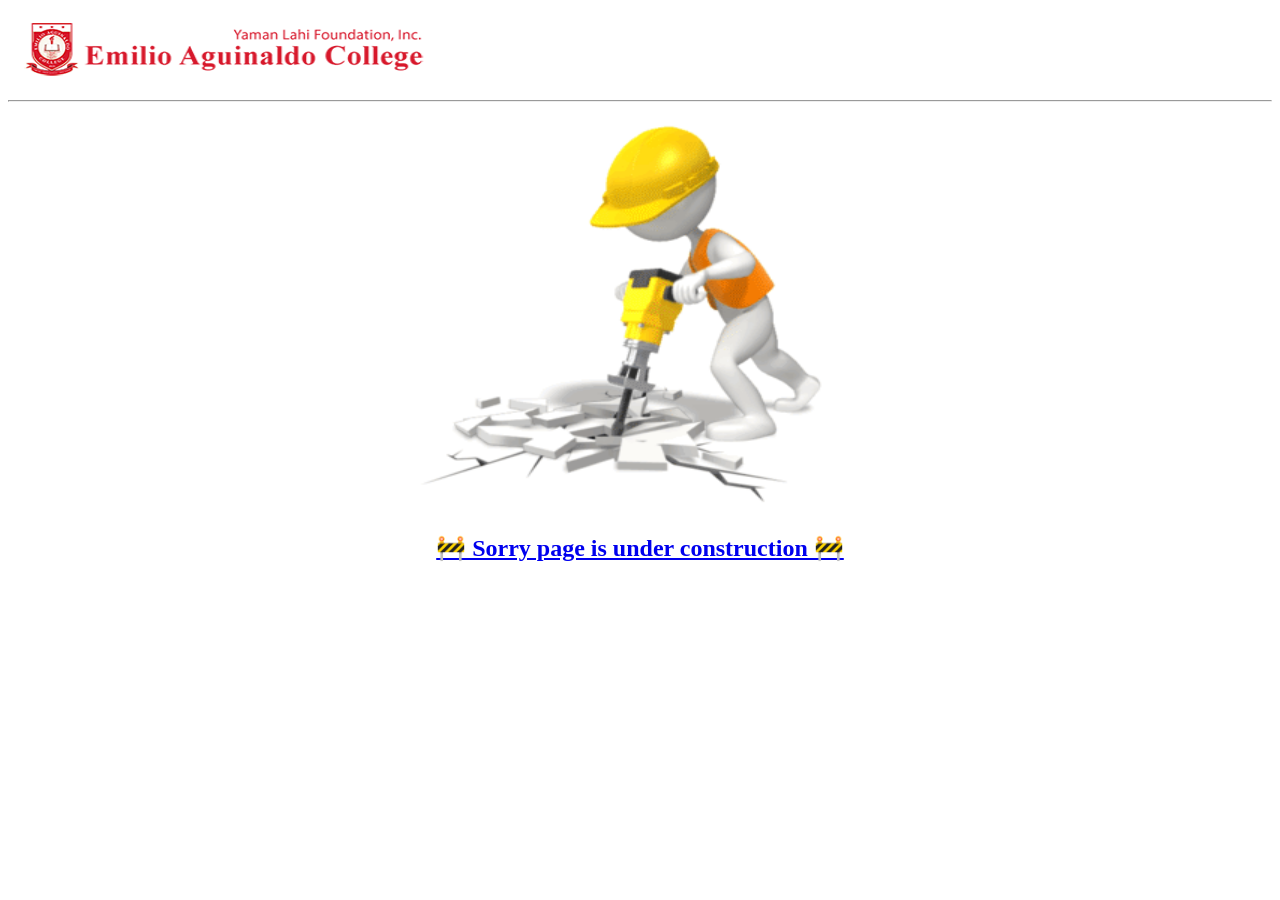
<file: Prelem Lab2.1/home1.html>
<!DOCTYPE html>
<html lang="en">
<head>
    <meta charset="UTF-8">
    <meta name="viewport" content="width=device-width, initial-scale=1.0">
    <title>Document</title>
</head>
<body>
    <font face="Segoe UI">
        <a href="../index.html"><img src="../image/logo.png" width="440" height="80" alt="logo"></a><hr>
        <center>
            <img src="../image/ErrorImage1.gif"width="450"height="400">
            <a href="../index.html"><h2>🚧 Sorry page is under construction 🚧</h2></a>
        </center>
    </font>
</body>
</html>
</file>
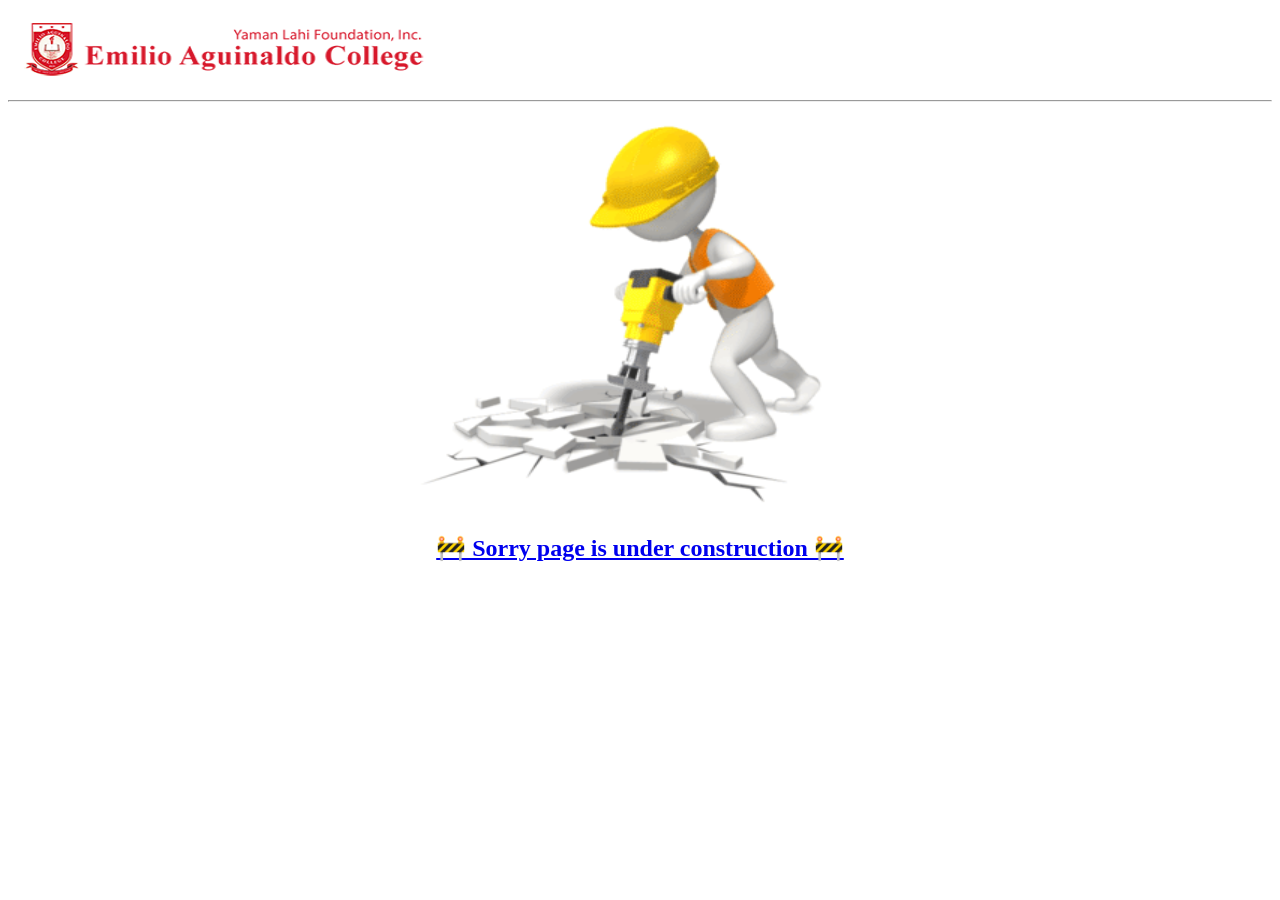
<file: Prelem Lab3.1/home3.html>
<!DOCTYPE html>
<html lang="en">
<head>
    <meta charset="UTF-8">
    <meta name="viewport" content="width=device-width, initial-scale=1.0">
    <title>Document</title>
</head>
<body>
    <font face="Segoe UI">
        <a href="../index.html"><img src="../image/logo.png" width="440" height="80" alt="logo"></a><hr>
        <center>
            <img src="../image/ErrorImage1.gif"width="450"height="400">
            <a href="../index.html"><h2>🚧 Sorry page is under construction 🚧</h2></a>
        </center>
    </font>
</body>

</html>
</file>
